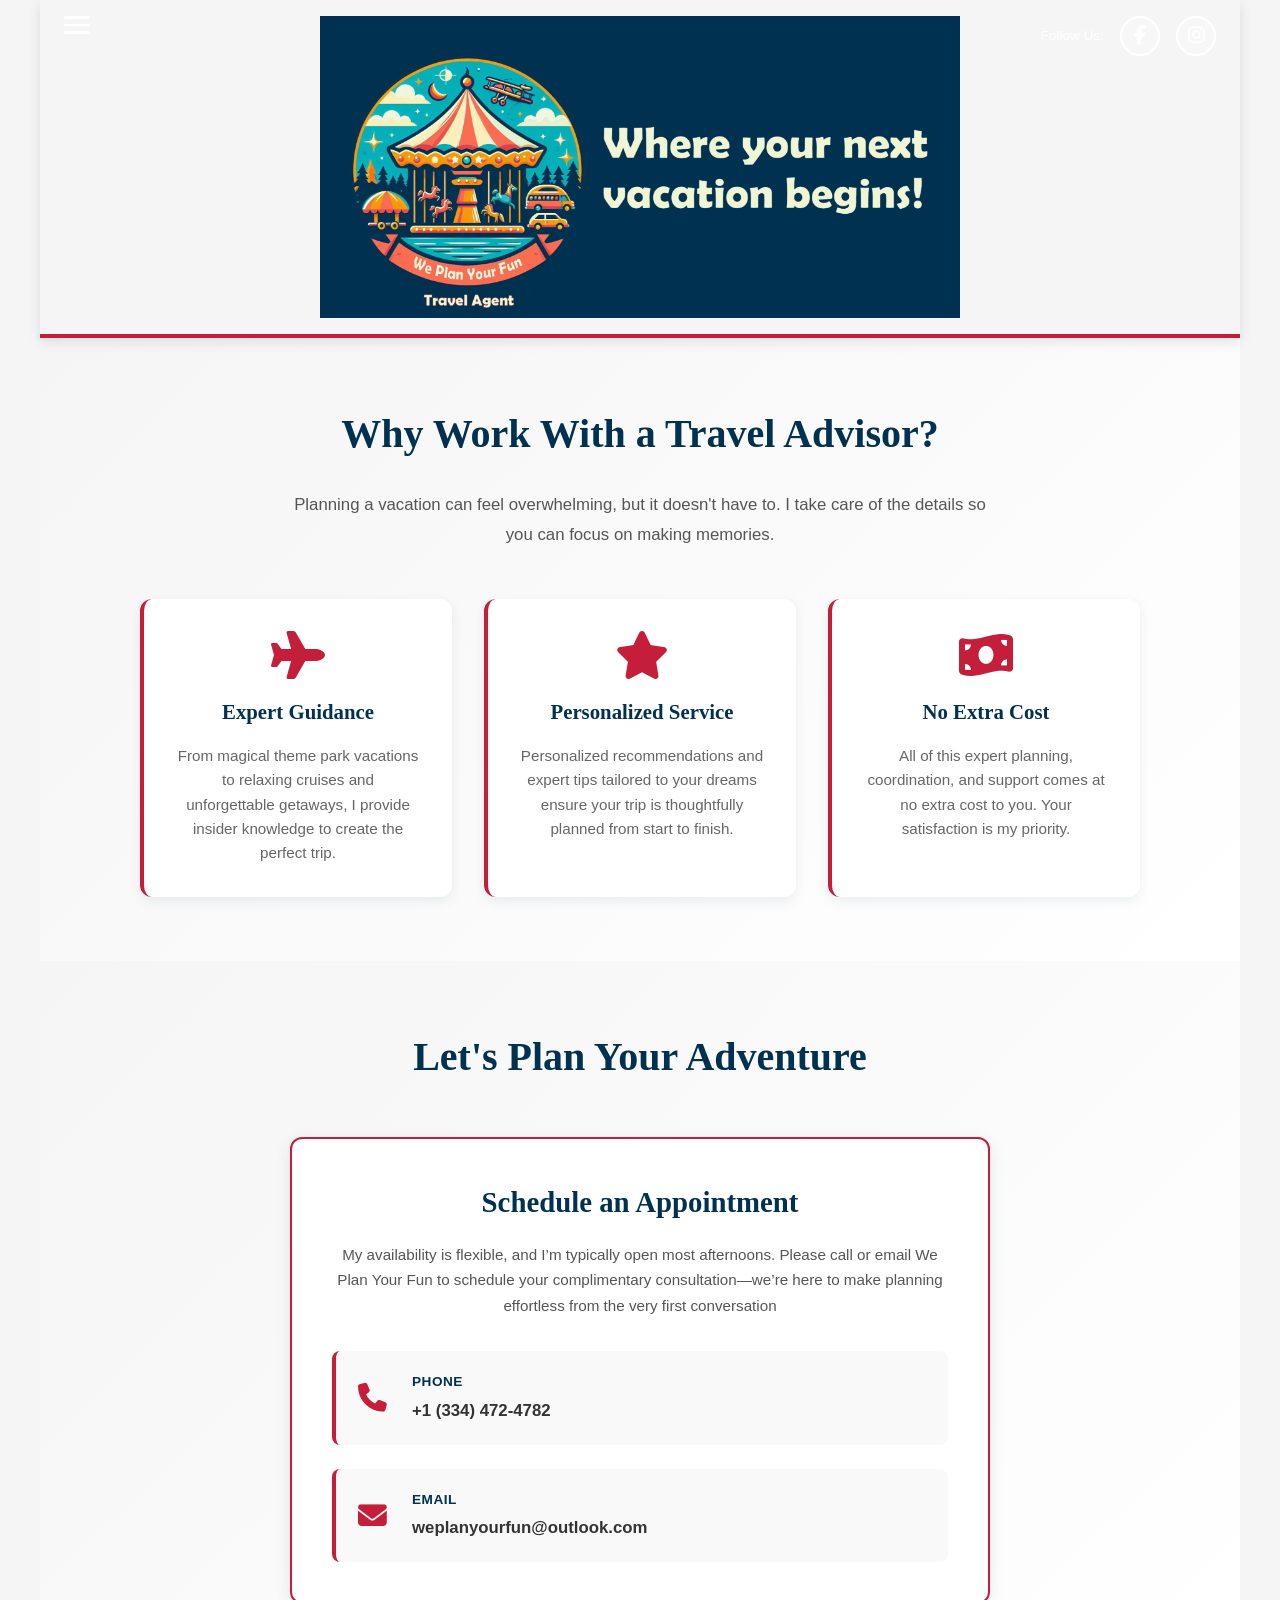
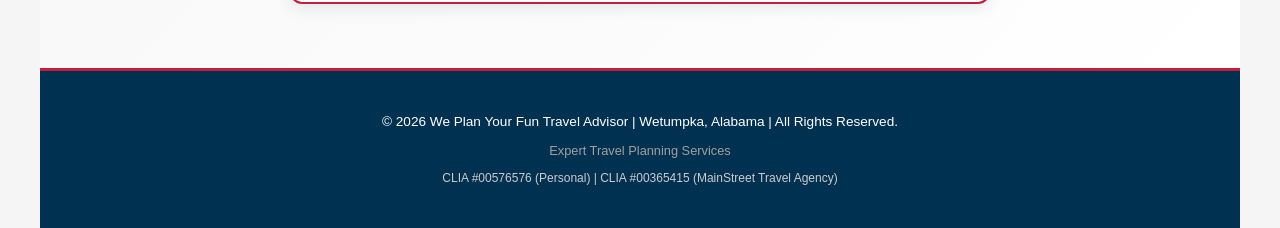
<file: index.html>
<!DOCTYPE html>
<html lang="en">
<head>
  <meta charset="UTF-8" />
  <meta name="viewport" content="width=device-width, initial-scale=1.0" />

  <title>We Plan Your Fun | Travel Advisor</title>

  <!-- Google Font: Libre Baskerville -->
  <link rel="preconnect" href="https://fonts.googleapis.com">
  <link rel="preconnect" href="https://fonts.gstatic.com" crossorigin>
  <link href="https://fonts.googleapis.com/css2?family=Libre+Baskerville:wght@400;700&display=swap" rel="stylesheet">

  <!-- Font Awesome Icons -->
  <link rel="stylesheet" href="https://cdnjs.cloudflare.com/ajax/libs/font-awesome/6.4.0/css/all.min.css" />

  <!-- Main Styles -->
  <link rel="stylesheet" href="styles.css" />
</head>
<body>

  <!-- Header / Navigation -->
  <header class="site-header">
    <!-- Hamburger Menu Toggle -->
    <input type="checkbox" id="menu-toggle" />
    <label for="menu-toggle" class="hamburger">
      <span></span>
      <span></span>
      <span></span>
    </label>

    <img src="Images/WePlanYourFun_Logo_Wide_High_Quality.jpg" alt="We Plan Your Fun Logo" class="logo" />

    <!-- Social Media Links -->
    <div class="header-social">
      <span class="follow-text">Follow Us:</span>
      <a href="https://www.facebook.com/261277687063460" target="_blank" class="social-icon" aria-label="Facebook" title="Facebook">
        <i class="fab fa-facebook-f"></i>
      </a>
      <a href="https://www.instagram.com/weplanyourfun/" target="_blank" class="social-icon" aria-label="Instagram" title="Instagram">
        <i class="fab fa-instagram"></i>
      </a>
    </div>

    <!-- Navigation Menu -->
    <nav class="nav-menu">
      <ul>
        <li><a href="index.html">Home</a></li>
        <li><a href="aboutme.html">About Me</a></li>
        <li><a href="disney-world.html">Disney World</a></li>
        <li><a href="#contact">Contact</a></li>
      </ul>
    </nav>
  </header>

  <!-- Hero Section -->
  <main>
    <section class="hero">
      <h3>Why Work With a Travel Advisor?</h3>
      <p class="hero-intro">
        Planning a vacation can feel overwhelming, but it doesn't have to. I take care of the details so you can focus on making memories.
      </p>
      <div class="hero-benefits">
        <div class="benefit-card">
          <i class="fas fa-plane"></i>
          <h4>Expert Guidance</h4>
          <p>From magical theme park vacations to relaxing cruises and unforgettable getaways, I provide insider knowledge to create the perfect trip.</p>
        </div>
        <div class="benefit-card">
          <i class="fas fa-star"></i>
          <h4>Personalized Service</h4>
          <p>Personalized recommendations and expert tips tailored to your dreams ensure your trip is thoughtfully planned from start to finish.</p>
        </div>
        <div class="benefit-card">
          <i class="fas fa-money-bill-wave"></i>
          <h4>No Extra Cost</h4>
          <p>All of this expert planning, coordination, and support comes at no extra cost to you. Your satisfaction is my priority.</p>
        </div>
      </div>
    </section>

    <!-- Contact Section -->
    <section class="contact" id="contact">
      <h3>Let's Plan Your Adventure</h3>
      <div class="contact-content">
        <div class="contact-info">
          <h4>Schedule an Appointment</h4>
          <p class="contact-description">My availability is flexible, and I’m typically open most afternoons. Please call or email We Plan Your Fun to schedule your complimentary consultation—we’re here to make planning effortless from the very first conversation</p>
          <div class="contact-details">
            <div class="detail-item">
              <i class="fas fa-phone"></i>
              <div class="detail-text">
                <strong>Phone</strong>
                <a href="tel:13344724782">+1 (334) 472-4782</a>
              </div>
            </div>
            <div class="detail-item">
              <i class="fas fa-envelope"></i>
              <div class="detail-text">
                <strong>Email</strong>
                <a href="mailto:weplanyourfun@outlook.com">weplanyourfun@outlook.com</a>
              </div>
            </div>
          </div>
        </div>
      </div>
    </section>
  </main>

  <!-- Footer -->
  <footer class="site-footer">
    <p>&copy; 2026 We Plan Your Fun Travel Advisor | Wetumpka, Alabama | All Rights Reserved.</p>
    <p class="footer-credit">Expert Travel Planning Services</p>
    <p class="clia-info">CLIA #00576576 (Personal) | CLIA #00365415 (MainStreet Travel Agency)</p>
  </footer>

</body>
</html>
</file>
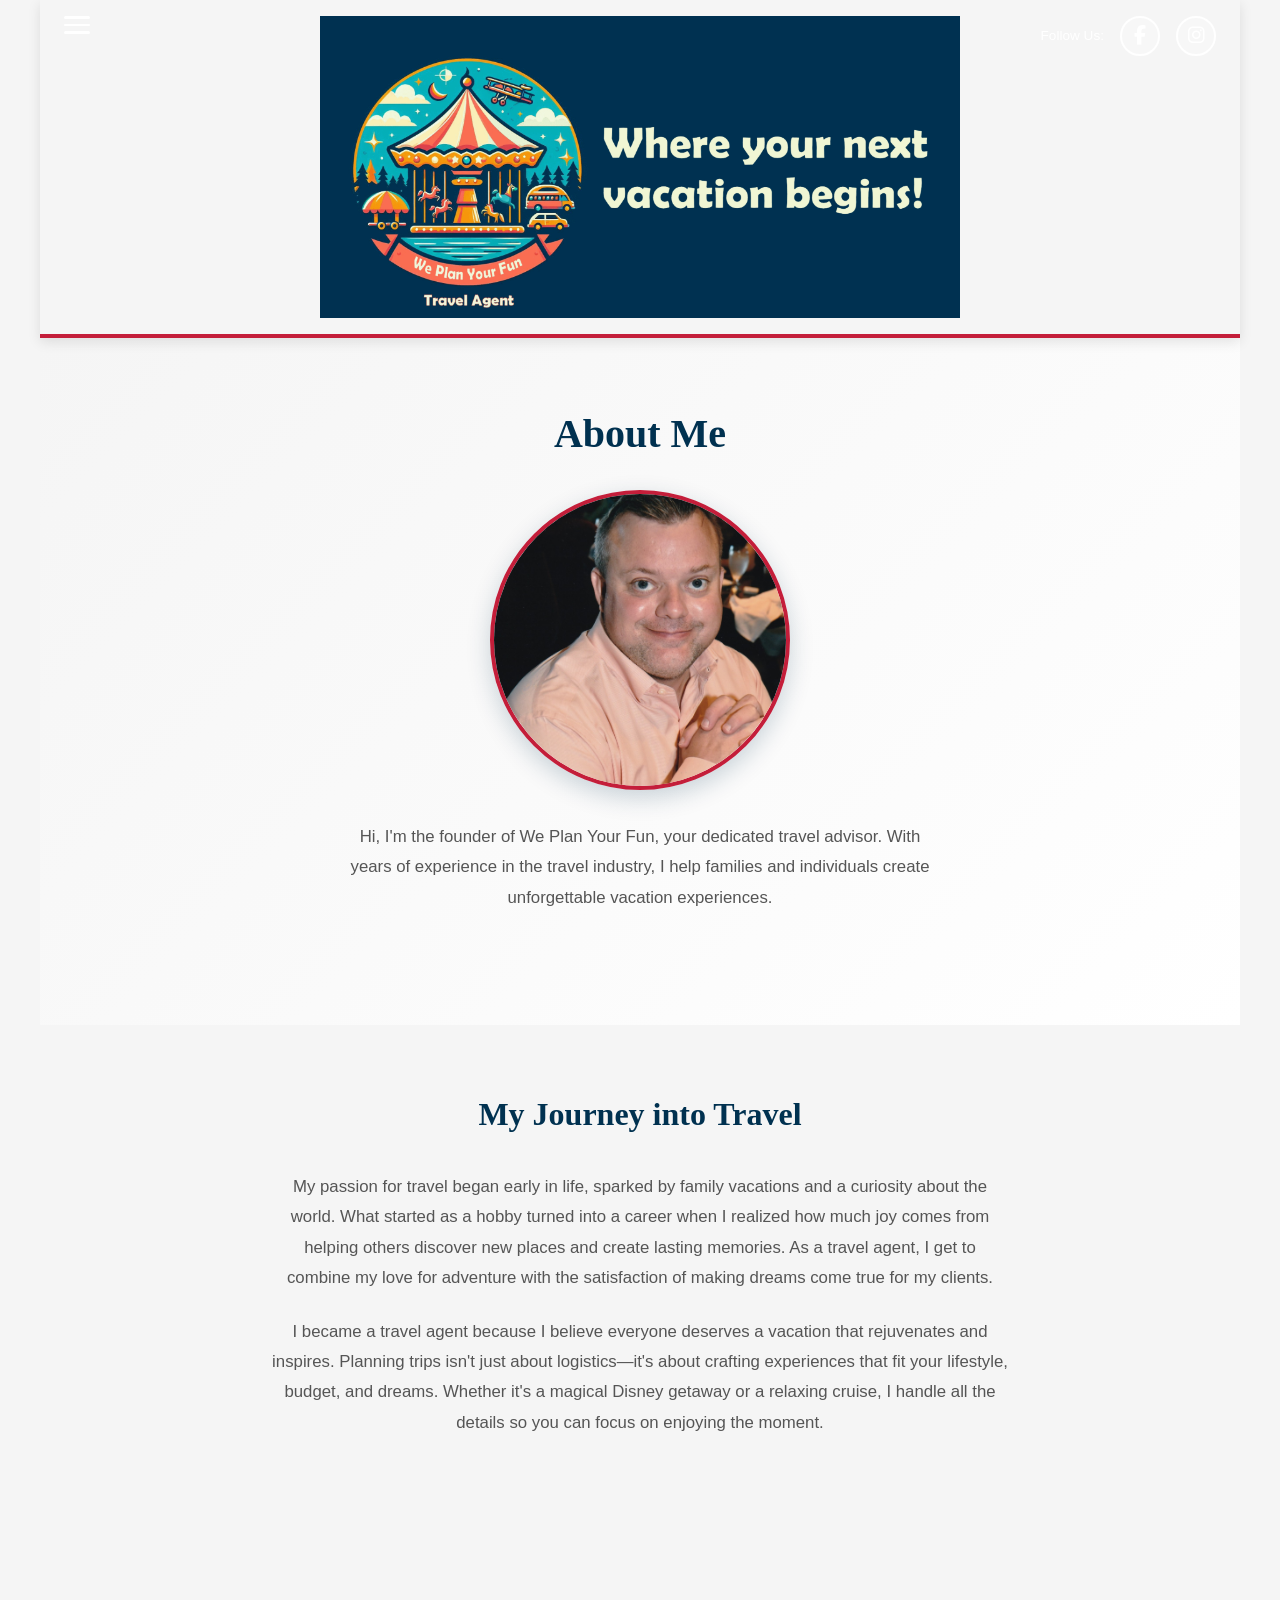
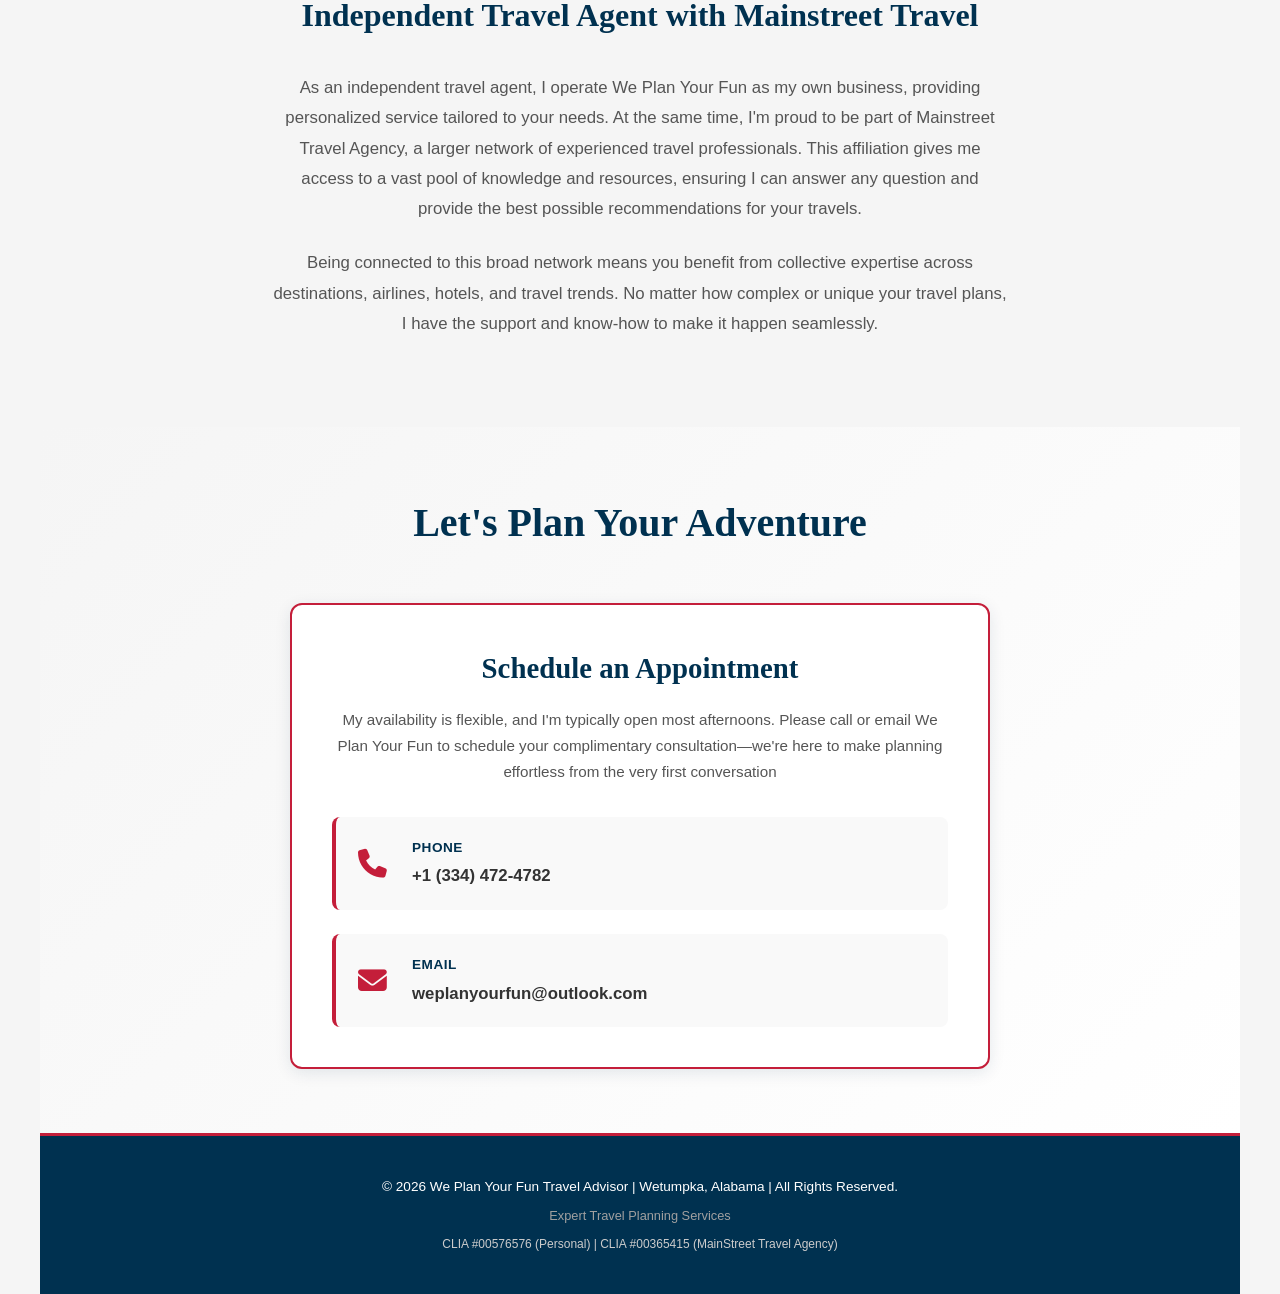
<file: aboutme.html>
<!DOCTYPE html>
<html lang="en">
<head>
  <meta charset="UTF-8" />
  <meta name="viewport" content="width=device-width, initial-scale=1.0" />

  <title>About Me | We Plan Your Fun</title>

  <!-- Google Font: Libre Baskerville -->
  <link rel="preconnect" href="https://fonts.googleapis.com">
  <link rel="preconnect" href="https://fonts.gstatic.com" crossorigin>
  <link href="https://fonts.googleapis.com/css2?family=Libre+Baskerville:wght@400;700&display=swap" rel="stylesheet">

  <!-- Font Awesome Icons -->
  <link rel="stylesheet" href="https://cdnjs.cloudflare.com/ajax/libs/font-awesome/6.4.0/css/all.min.css" />

  <!-- Main Styles -->
  <link rel="stylesheet" href="styles.css" />
</head>
<body>

  <!-- Header / Navigation -->
  <header class="site-header">
    <!-- Hamburger Menu Toggle -->
    <input type="checkbox" id="menu-toggle" />
    <label for="menu-toggle" class="hamburger">
      <span></span>
      <span></span>
      <span></span>
    </label>

    <img src="Images/WePlanYourFun_Logo_Wide_High_Quality.jpg" alt="We Plan Your Fun Logo" class="logo" />

    <!-- Social Media Links -->
    <div class="header-social">
      <span class="follow-text">Follow Us:</span>
      <a href="https://www.facebook.com/261277687063460" target="_blank" class="social-icon" aria-label="Facebook" title="Facebook">
        <i class="fab fa-facebook-f"></i>
      </a>
      <a href="https://www.instagram.com/weplanyourfun/" target="_blank" class="social-icon" aria-label="Instagram" title="Instagram">
        <i class="fab fa-instagram"></i>
      </a>
    </div>

    <!-- Navigation Menu -->
    <nav class="nav-menu">
      <ul>
        <li><a href="index.html">Home</a></li>
        <li><a href="aboutme.html">About Me</a></li>
        <li><a href="disney-world.html">Disney World</a></li>
        <li><a href="#contact">Contact</a></li>
      </ul>
    </nav>
  </header>

  <!-- About Me Section -->
  <main>
    <section class="hero">
      <h3>About Me</h3>
      <div class="about-intro">
        <img src="Images/AboutMePicture.jpg" alt="About Me Picture" class="about-image" />
        <div class="about-text">
          <p class="hero-intro">
            Hi, I'm the founder of We Plan Your Fun, your dedicated travel advisor. With years of experience in the travel industry, I help families and individuals create unforgettable vacation experiences.
          </p>
        </div>
      </div>
    </section>

    <section class="about-details">
      <h3>My Journey into Travel</h3>
      <p>
        My passion for travel began early in life, sparked by family vacations and a curiosity about the world. What started as a hobby turned into a career when I realized how much joy comes from helping others discover new places and create lasting memories. As a travel agent, I get to combine my love for adventure with the satisfaction of making dreams come true for my clients.
      </p>
      <p>
        I became a travel agent because I believe everyone deserves a vacation that rejuvenates and inspires. Planning trips isn't just about logistics—it's about crafting experiences that fit your lifestyle, budget, and dreams. Whether it's a magical Disney getaway or a relaxing cruise, I handle all the details so you can focus on enjoying the moment.
      </p>
    </section>

    <section class="network-info">
      <h3>Independent Travel Agent with Mainstreet Travel</h3>
      <p>
        As an independent travel agent, I operate We Plan Your Fun as my own business, providing personalized service tailored to your needs. At the same time, I'm proud to be part of Mainstreet Travel Agency, a larger network of experienced travel professionals. This affiliation gives me access to a vast pool of knowledge and resources, ensuring I can answer any question and provide the best possible recommendations for your travels.
      </p>
      <p>
        Being connected to this broad network means you benefit from collective expertise across destinations, airlines, hotels, and travel trends. No matter how complex or unique your travel plans, I have the support and know-how to make it happen seamlessly.
      </p>
    </section>

    <!-- Contact Section -->
    <section class="contact" id="contact">
      <h3>Let's Plan Your Adventure</h3>
      <div class="contact-content">
        <div class="contact-info">
          <h4>Schedule an Appointment</h4>
          <p class="contact-description">My availability is flexible, and I'm typically open most afternoons. Please call or email We Plan Your Fun to schedule your complimentary consultation—we're here to make planning effortless from the very first conversation</p>
          <div class="contact-details">
            <div class="detail-item">
              <i class="fas fa-phone"></i>
              <div class="detail-text">
                <strong>Phone</strong>
                <a href="tel:13344724782">+1 (334) 472-4782</a>
              </div>
            </div>
            <div class="detail-item">
              <i class="fas fa-envelope"></i>
              <div class="detail-text">
                <strong>Email</strong>
                <a href="mailto:weplanyourfun@outlook.com">weplanyourfun@outlook.com</a>
              </div>
            </div>
          </div>
        </div>
      </div>
    </section>
  </main>

  <!-- Footer -->
  <footer class="site-footer">
    <p>&copy; 2026 We Plan Your Fun Travel Advisor | Wetumpka, Alabama | All Rights Reserved.</p>
    <p class="footer-credit">Expert Travel Planning Services</p>
    <p class="clia-info">CLIA #00576576 (Personal) | CLIA #00365415 (MainStreet Travel Agency)</p>
  </footer>

</body>
</html>
</file>
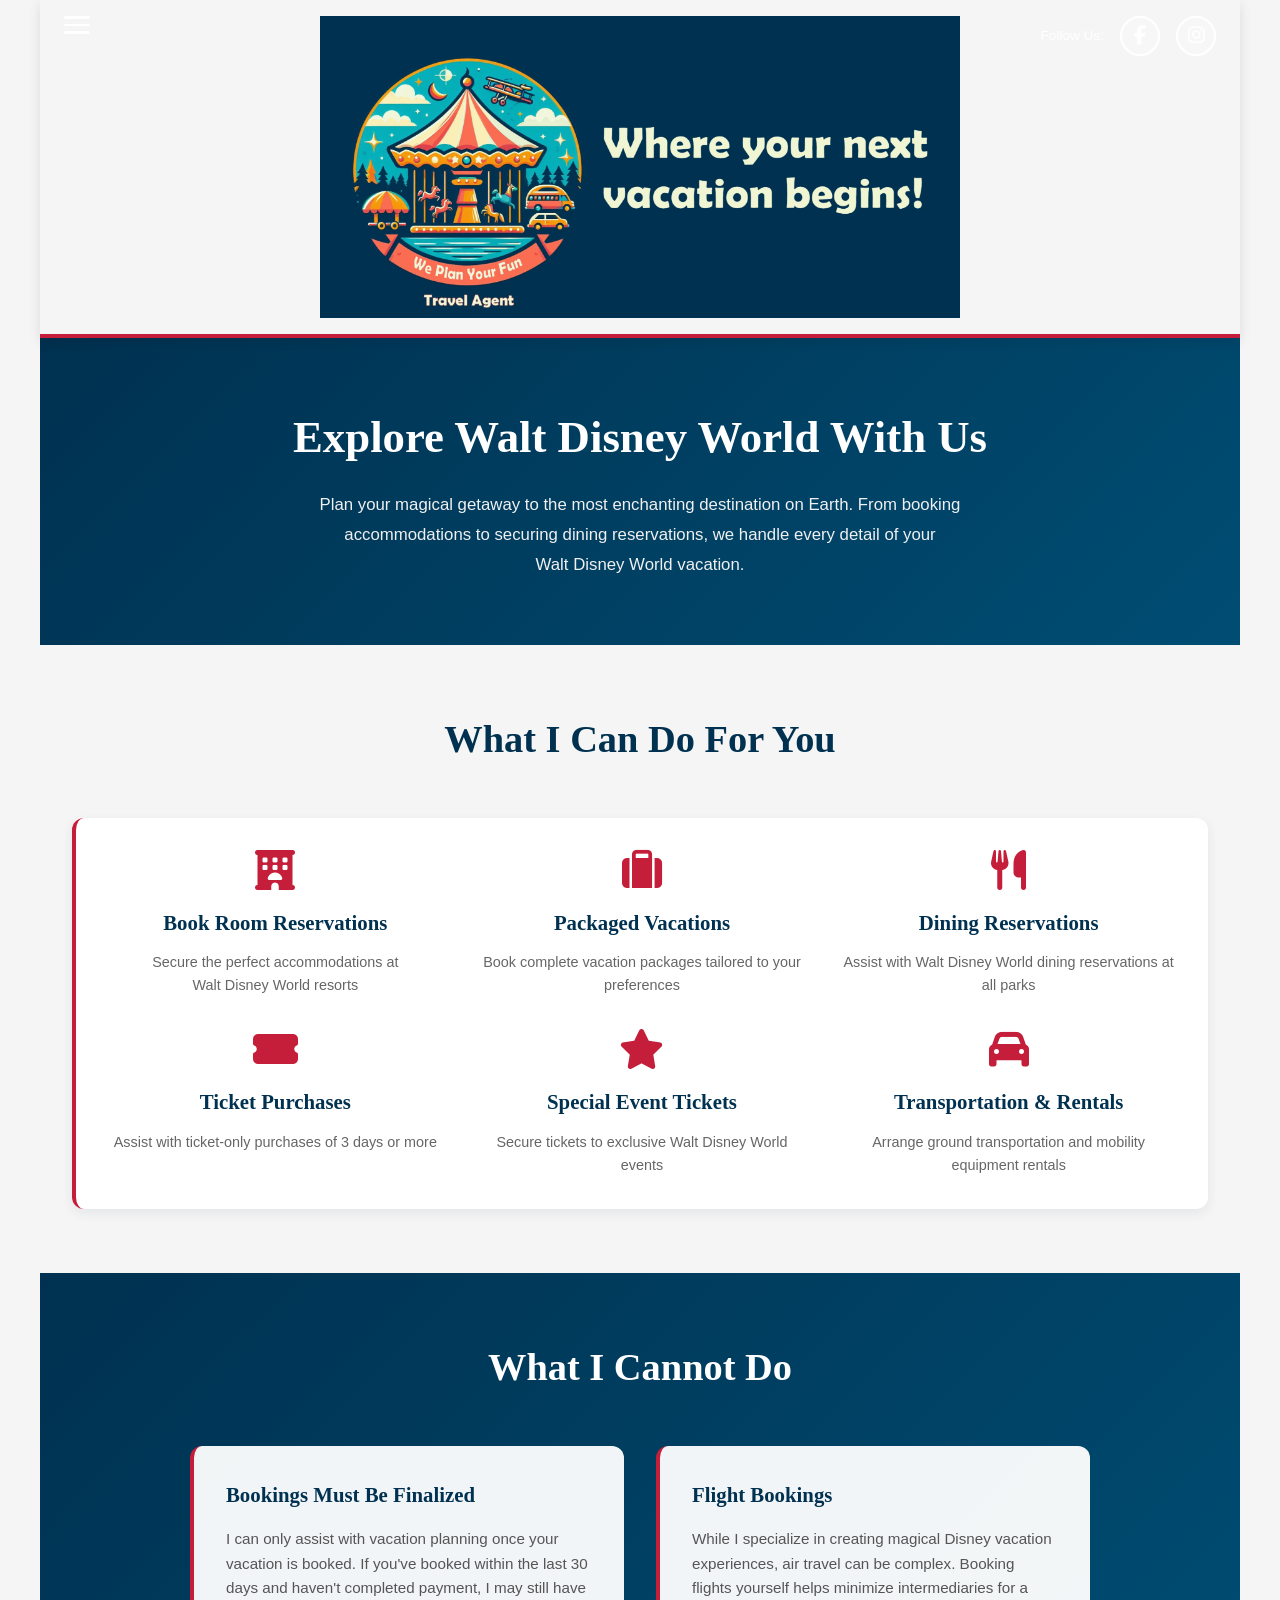
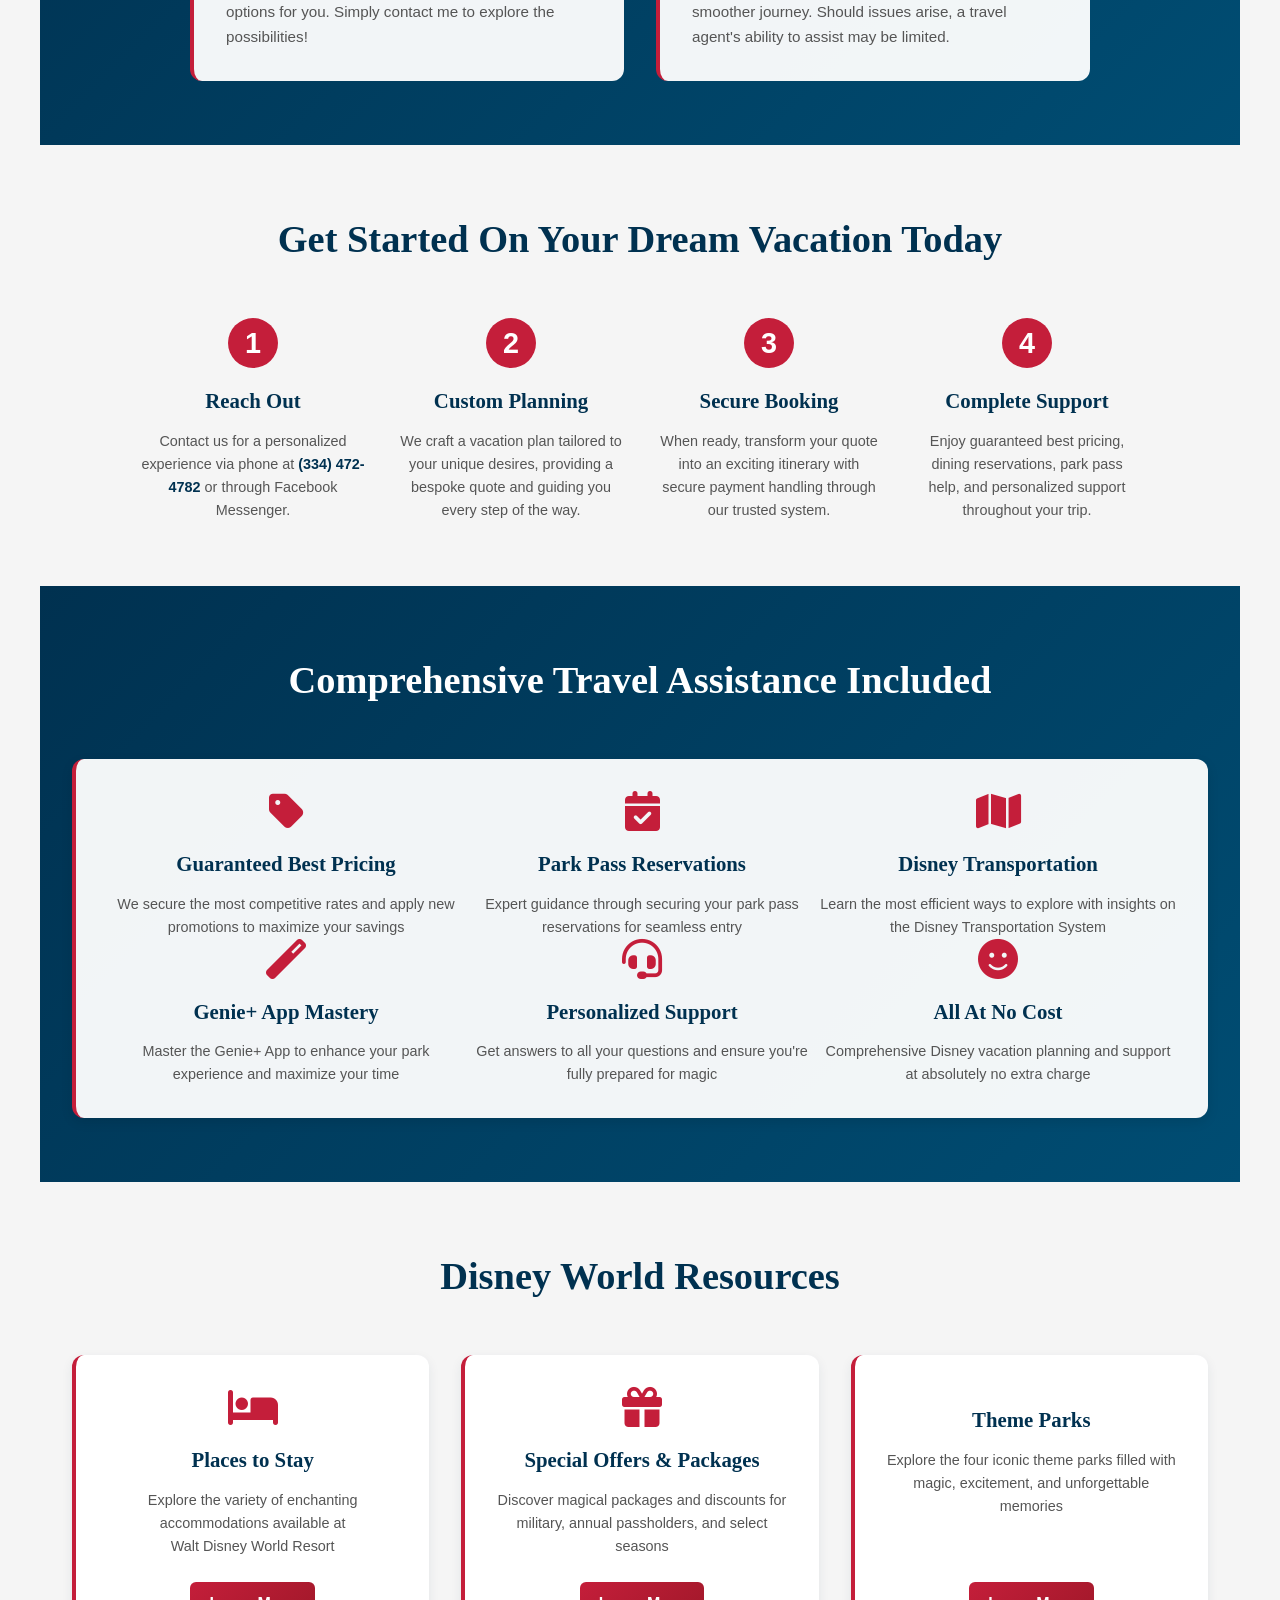
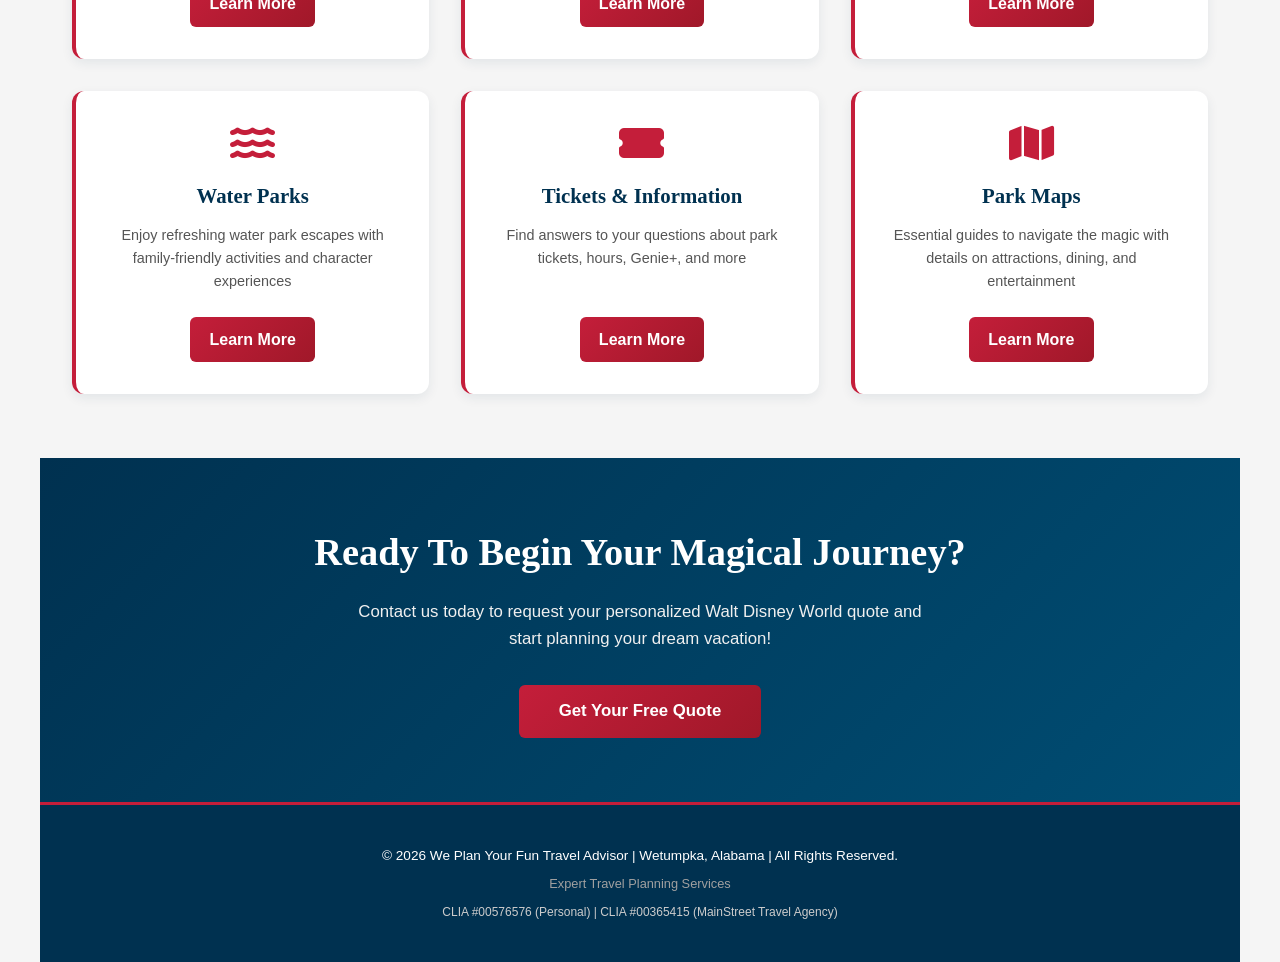
<file: disney-world.html>
<!DOCTYPE html>
<html lang="en">
<head>
  <meta charset="UTF-8" />
  <meta name="viewport" content="width=device-width, initial-scale=1.0" />

  <title>Walt Disney World Planning | We Plan Your Fun</title>

  <!-- Google Font: Libre Baskerville -->
  <link rel="preconnect" href="https://fonts.googleapis.com">
  <link rel="preconnect" href="https://fonts.gstatic.com" crossorigin>
  <link href="https://fonts.googleapis.com/css2?family=Libre+Baskerville:wght@400;700&display=swap" rel="stylesheet">

  <!-- Font Awesome Icons -->
  <link rel="stylesheet" href="https://cdnjs.cloudflare.com/ajax/libs/font-awesome/6.4.0/css/all.min.css" />

  <!-- Main Styles -->
  <link rel="stylesheet" href="styles.css" />
</head>
<body>

  <!-- Header / Navigation -->
  <header class="site-header">
    <!-- Hamburger Menu Toggle -->
    <input type="checkbox" id="menu-toggle" />
    <label for="menu-toggle" class="hamburger">
      <span></span>
      <span></span>
      <span></span>
    </label>

    <img src="Images/WePlanYourFun_Logo_Wide_High_Quality.jpg" alt="We Plan Your Fun Logo" class="logo" />

    <!-- Social Media Links -->
    <div class="header-social">
      <span class="follow-text">Follow Us:</span>
      <a href="https://www.facebook.com/261277687063460" target="_blank" class="social-icon" aria-label="Facebook" title="Facebook">
        <i class="fab fa-facebook-f"></i>
      </a>
      <a href="https://www.instagram.com/weplanyourfun/" target="_blank" class="social-icon" aria-label="Instagram" title="Instagram">
        <i class="fab fa-instagram"></i>
      </a>
    </div>

    <!-- Navigation Menu -->
    <nav class="nav-menu">
      <ul>
        <li><a href="index.html">Home</a></li>
        <li><a href="disney-world.html">Disney World</a></li>
        <li><a href="index.html#contact">Contact</a></li>
      </ul>
    </nav>
  </header>

  <!-- Main Content -->
  <main>
    <!-- Hero Section -->
    <section class="disney-hero">
      <h2>Explore Walt&nbsp;Disney&nbsp;World With Us</h2>
      <p>Plan your magical getaway to the most enchanting destination on Earth. From booking accommodations to securing dining reservations, we handle every detail of your Walt&nbsp;Disney&nbsp;World vacation.</p>
    </section>

    <!-- What We Can Do Section -->
    <section class="disney-services">
      <h3>What I Can Do For You</h3>
      <div class="services-grid">
        <div class="service-item">
          <i class="fas fa-hotel"></i>
          <h4>Book Room Reservations</h4>
          <p>Secure the perfect accommodations at Walt&nbsp;Disney&nbsp;World resorts</p>
        </div>
        <div class="service-item">
          <i class="fas fa-suitcase"></i>
          <h4>Packaged Vacations</h4>
          <p>Book complete vacation packages tailored to your preferences</p>
        </div>
        <div class="service-item">
          <i class="fas fa-utensils"></i>
          <h4>Dining Reservations</h4>
          <p>Assist with Walt&nbsp;Disney&nbsp;World dining reservations at all parks</p>
        </div>
        <div class="service-item">
          <i class="fas fa-ticket-alt"></i>
          <h4>Ticket Purchases</h4>
          <p>Assist with ticket-only purchases of 3 days or more</p>
        </div>
        <div class="service-item">
          <i class="fas fa-star"></i>
          <h4>Special Event Tickets</h4>
          <p>Secure tickets to exclusive Walt&nbsp;Disney&nbsp;World events</p>
        </div>
        <div class="service-item">
          <i class="fas fa-car"></i>
          <h4>Transportation & Rentals</h4>
          <p>Arrange ground transportation and mobility equipment rentals</p>
        </div>
      </div>
    </section>

    <!-- What We Can't Do Section -->
    <section class="disney-limitations">
      <h3>What I Cannot Do</h3>
      <div class="limitations-container">
        <div class="limitation-box">
          <h4>Bookings Must Be Finalized</h4>
          <p>I can only assist with vacation planning once your vacation is booked. If you've booked within the last 30 days and haven't completed payment, I may still have options for you. Simply contact me to explore the possibilities!</p>
        </div>
        <div class="limitation-box">
          <h4>Flight Bookings</h4>
          <p>While I specialize in creating magical Disney vacation experiences, air travel can be complex. Booking flights yourself helps minimize intermediaries for a smoother journey. Should issues arise, a travel agent's ability to assist may be limited.</p>
        </div>
      </div>
    </section>

    <!-- Get Started Section -->
    <section class="disney-getstarted">
      <h3>Get Started On Your Dream Vacation Today</h3>
      <div class="steps-container">
        <div class="step">
          <div class="step-number">1</div>
          <h4>Reach Out</h4>
          <p>Contact us for a personalized experience via phone at <a href="tel:13344724782">(334) 472-4782</a> or through Facebook Messenger.</p>
        </div>
        <div class="step">
          <div class="step-number">2</div>
          <h4>Custom Planning</h4>
          <p>We craft a vacation plan tailored to your unique desires, providing a bespoke quote and guiding you every step of the way.</p>
        </div>
        <div class="step">
          <div class="step-number">3</div>
          <h4>Secure Booking</h4>
          <p>When ready, transform your quote into an exciting itinerary with secure payment handling through our trusted system.</p>
        </div>
        <div class="step">
          <div class="step-number">4</div>
          <h4>Complete Support</h4>
          <p>Enjoy guaranteed best pricing, dining reservations, park pass help, and personalized support throughout your trip.</p>
        </div>
      </div>
    </section>

    <!-- Benefits Section -->
    <section class="disney-benefits">
      <h3>Comprehensive Travel Assistance Included</h3>
      <div class="benefits-grid">
        <div class="benefit-item">
          <i class="fas fa-tag"></i>
          <h4>Guaranteed Best Pricing</h4>
          <p>We secure the most competitive rates and apply new promotions to maximize your savings</p>
        </div>
        <div class="benefit-item">
          <i class="fas fa-calendar-check"></i>
          <h4>Park Pass Reservations</h4>
          <p>Expert guidance through securing your park pass reservations for seamless entry</p>
        </div>
        <div class="benefit-item">
          <i class="fas fa-map"></i>
          <h4>Disney Transportation</h4>
          <p>Learn the most efficient ways to explore with insights on the Disney Transportation System</p>
        </div>
        <div class="benefit-item">
          <i class="fas fa-magic"></i>
          <h4>Genie+ App Mastery</h4>
          <p>Master the Genie+ App to enhance your park experience and maximize your time</p>
        </div>
        <div class="benefit-item">
          <i class="fas fa-headset"></i>
          <h4>Personalized Support</h4>
          <p>Get answers to all your questions and ensure you're fully prepared for magic</p>
        </div>
        <div class="benefit-item">
          <i class="fas fa-smile"></i>
          <h4>All At No Cost</h4>
          <p>Comprehensive Disney vacation planning and support at absolutely no extra charge</p>
        </div>
      </div>
    </section>

    <!-- Resources Section -->
    <section class="disney-resources">
      <h3>Disney World Resources</h3>
      <div class="resources-grid">
        <div class="resource-card">
          <i class="fas fa-bed"></i>
          <h4>Places to Stay</h4>
          <p>Explore the variety of enchanting accommodations available at Walt&nbsp;Disney&nbsp;World Resort</p>
          <a href="#" class="resource-link">Learn More</a>
        </div>
        <div class="resource-card">
          <i class="fas fa-gift"></i>
          <h4>Special Offers & Packages</h4>
          <p>Discover magical packages and discounts for military, annual passholders, and select seasons</p>
          <a href="#" class="resource-link">Learn More</a>
        </div>
        <div class="resource-card">
          <i class="fas fa-castle"></i>
          <h4>Theme Parks</h4>
          <p>Explore the four iconic theme parks filled with magic, excitement, and unforgettable memories</p>
          <a href="#" class="resource-link">Learn More</a>
        </div>
        <div class="resource-card">
          <i class="fas fa-water"></i>
          <h4>Water Parks</h4>
          <p>Enjoy refreshing water park escapes with family-friendly activities and character experiences</p>
          <a href="#" class="resource-link">Learn More</a>
        </div>
        <div class="resource-card">
          <i class="fas fa-ticket-alt"></i>
          <h4>Tickets & Information</h4>
          <p>Find answers to your questions about park tickets, hours, Genie+, and more</p>
          <a href="#" class="resource-link">Learn More</a>
        </div>
        <div class="resource-card">
          <i class="fas fa-map"></i>
          <h4>Park Maps</h4>
          <p>Essential guides to navigate the magic with details on attractions, dining, and entertainment</p>
          <a href="#" class="resource-link">Learn More</a>
        </div>
      </div>
    </section>

    <!-- Contact CTA Section -->
    <section class="disney-contact-cta" id="contact">
      <h3>Ready To Begin Your Magical Journey?</h3>
      <p>Contact us today to request your personalized Walt&nbsp;Disney&nbsp;World quote and start planning your dream vacation!</p>
      <a href="index.html#contact" class="cta-link">Get Your Free Quote</a>
    </section>
  </main>

  <!-- Footer -->
  <footer class="site-footer">
    <p>&copy; 2026 We Plan Your Fun Travel Advisor | Wetumpka, Alabama | All Rights Reserved.</p>
    <p class="footer-credit">Expert Travel Planning Services</p>
    <p class="clia-info">CLIA #00576576 (Personal) | CLIA #00365415 (MainStreet Travel Agency)</p>
  </footer>

</body>
</html>
</file>
<file: styles.css>
/* =========================
   Global Styles
========================= */

* {
  margin: 0;
  padding: 0;
  box-sizing: border-box;
}

body {
  background-color: #f5f5f5;
  color: #333333;
  font-family: "Outfit", Helvetica, Arial, sans-serif;
  line-height: 1.6;
  max-width: 1200px;
  margin: 0 auto;
}

/* =========================
   Header & Navigation
========================= */

.site-header {
  display: flex;
  flex-direction: column;
  align-items: center;
  justify-content: center;
  padding: 1rem 1.5rem;
  position: relative;
  background: linear-gradient(135deg, #003150 0%);
  box-shadow: 0 4px 12px rgba(0, 0, 0, 0.1);
  border-bottom: 4px solid #C41E3A;
}

/* =========================
   Header Social Links
========================= */

.header-social {
  position: absolute;
  right: 1.5rem;
  top: 1rem;
  display: flex;
  align-items: center;
  gap: 1rem;
}

.follow-text {
  font-size: 0.85rem;
  color: #ffffff;
}

.social-icon {
  display: inline-flex;
  align-items: center;
  justify-content: center;
  width: 40px;
  height: 40px;
  background-color: rgba(255, 255, 255, 0.2);
  color: #ffffff;
  text-decoration: none;
  border-radius: 50%;
  border: 2px solid #ffffff;
  transition: all 0.3s ease;
  font-size: 1.2rem;
}

.social-icon:hover {
  background-color: #C41E3A;
  color: #ffffff;
  transform: translateY(-3px);
  box-shadow: 0 4px 12px rgba(196, 30, 58, 0.4);
}

.hamburger {
  position: absolute;
  left: 1.5rem;
  top: 1rem;
  display: flex;
  flex-direction: column;
  cursor: pointer;
  gap: 5px;
}

.hamburger span {
  width: 26px;
  height: 2.5px;
  background: #ffffff;
  border-radius: 2px;
  transition: all 0.3s ease;
}

.logo {
  width: 50vw;
  min-width: 512px;
  min-height: 242px;
  object-fit: contain;
}

/* Hamburger Menu */
#menu-toggle {
  display: none;
}

/* Navigation Menu */
.nav-menu {
  position: absolute;
  top: 45px;
  left: 1.5rem;
  background-color: #ffffff;
  width: 220px;
  display: none;
  box-shadow: 0 8px 16px rgba(0, 0, 0, 0.1);
  border-radius: 0 0 8px 0;
  z-index: 999;
}

.nav-menu ul {
  list-style: none;
}

.nav-menu li {
  border-bottom: 1px solid #f0f0f0;
}

.nav-menu li:last-child {
  border-bottom: none;
}

.nav-menu a {
  display: block;
  padding: 14px 18px;
  text-decoration: none;
  color: #333333;
  font-family: "Outfit", Helvetica, Arial, sans-serif;
  font-weight: 500;
  transition: all 0.3s ease;
}

.nav-menu a:hover {
  background-color: #f0f7ff;
  color: #C41E3A;
  padding-left: 22px;
}

/* Show Menu When Checked */
#menu-toggle:checked ~ .nav-menu {
  display: block;
}

/* =========================
   Hero Section
========================= */

.hero {
  padding: 4rem 2rem;
  text-align: center;
  background: linear-gradient(135deg, #f5f5f5 0%, #ffffff 100%);
  border-radius: 0;
  margin: 0;
}

.hero h3 {
  font-size: 2.5rem;
  margin-bottom: 1.5rem;
  color: #003150;
  font-family: "Playfair Display", serif;
  font-weight: 700;
}

.hero-intro {
  max-width: 700px;
  margin: 0 auto 3rem;
  font-family: "Outfit", Helvetica, Arial, sans-serif;
  font-size: 1.05rem;
  color: #555555;
  line-height: 1.8;
}

.hero-benefits {
  display: grid;
  grid-template-columns: repeat(3, 1fr);
  gap: 2rem;
  max-width: 1000px;
  margin: 0 auto;
  justify-content: center;
}

.benefit-card {
  background-color: #ffffff;
  padding: 2rem;
  border-radius: 12px;
  border: none;
  box-shadow: 0 4px 12px rgba(0, 49, 80, 0.08);
  transition: all 0.3s ease;
  border-left: 4px solid #C41E3A;
}

.benefit-card:hover {
  transform: translateY(-8px);
  box-shadow: 0 12px 24px rgba(0, 49, 80, 0.15);
}

.benefit-card i {
  font-size: 3rem;
  color: #C41E3A;
  margin-bottom: 1rem;
  display: block;
}

.benefit-card h4 {
  font-size: 1.3rem;
  color: #003150;
  margin-bottom: 1rem;
  font-family: "Playfair Display", serif;
  font-weight: 600;
}

.benefit-card p {
  font-family: "Outfit", Helvetica, Arial, sans-serif;
  color: #666666;
  font-size: 0.95rem;
  line-height: 1.6;
}

/* =========================
   Services Section
========================= */

.services {
  padding: 4rem 2rem;
  background: linear-gradient(135deg, #003150 0%, #004d73 100%);
}

.services h3 {
  font-size: 2.5rem;
  text-align: center;
  margin-bottom: 3rem;
  color: #ffffff;
  font-family: "Playfair Display", serif;
  font-weight: 700;
}

.services-grid {
  display: grid;
  grid-template-columns: repeat(3, 1fr);
  gap: 2rem;
  max-width: 1200px;
  margin: 0 auto;
  justify-content: center;
}

.service-card {
  background-color: rgba(255, 255, 255, 0.95);
  padding: 2rem;
  border-radius: 12px;
  border: none;
  box-shadow: 0 4px 16px rgba(0, 0, 0, 0.1);
  transition: all 0.3s ease;
}

.service-card:hover {
  transform: translateY(-8px);
  box-shadow: 0 12px 28px rgba(0, 0, 0, 0.15);
}

.service-card h4 {
  font-size: 1.5rem;
  margin-bottom: 1rem;
  color: #003150;
  font-family: "Playfair Display", serif;
  font-weight: 600;
}

.service-card p {
  font-family: "Outfit", Helvetica, Arial, sans-serif;
  font-size: 0.95rem;
  line-height: 1.6;
  margin-bottom: 1.5rem;
  color: #555555;
}

.learn-more {
  display: inline-block;
  padding: 0.7rem 1.5rem;
  background: linear-gradient(135deg, #C41E3A 0%, #a01829 100%);
  color: #ffffff;
  text-decoration: none;
  font-weight: 600;
  border-radius: 6px;
  font-family: "Outfit", Helvetica, Arial, sans-serif;
  transition: all 0.3s ease;
  font-size: 0.95rem;
}

.learn-more:hover {
  box-shadow: 0 6px 16px rgba(196, 30, 58, 0.3);
  transform: translateY(-2px);
}

/* =========================
   About Section
========================= */

.about {
  padding: 3rem 1.5rem;
  text-align: center;
  max-width: 900px;
  margin: 0 auto;
}

.about h3 {
  font-size: 1.8rem;
  margin-bottom: 1rem;
  color: #003150;
}

.about p {
  font-family: "Outfit", Helvetica, Arial, sans-serif;
  font-size: 1.05rem;
  color: #555555;
}

/* =========================
   Contact Section
========================= */

.contact {
  padding: 4rem 2rem;
  background: linear-gradient(135deg, #f5f5f5 0%, #ffffff 100%);
}

.contact h3 {
  font-size: 2.5rem;
  text-align: center;
  margin-bottom: 3rem;
  color: #003150;
  font-family: "Playfair Display", serif;
  font-weight: 700;
}

.contact-content {
  display: flex;
  justify-content: center;
  max-width: 700px;
  margin: 0 auto;
}

.contact-info {
  text-align: center;
  width: 100%;
  background-color: #ffffff;
  padding: 2.5rem;
  border-radius: 12px;
  border: 2px solid #C41E3A;
  box-shadow: 0 4px 16px rgba(0, 49, 80, 0.1);
}

.contact-info h4 {
  font-size: 1.8rem;
  margin-bottom: 1rem;
  color: #003150;
  font-family: "Playfair Display", serif;
  font-weight: 600;
}

.contact-description {
  font-family: "Outfit", Helvetica, Arial, sans-serif;
  margin-bottom: 2rem;
  color: #555555;
  line-height: 1.7;
  font-size: 0.95rem;
}

.contact-details {
  display: flex;
  flex-direction: column;
  gap: 1.5rem;
  margin-top: 2rem;
}

.detail-item {
  display: flex;
  align-items: center;
  justify-content: flex-start;
  gap: 1.5rem;
  padding: 1.25rem;
  background-color: #f9f9f9;
  border-radius: 8px;
  border-left: 4px solid #C41E3A;
  transition: all 0.3s ease;
}

.detail-item:hover {
  background-color: #f0f7ff;
  transform: translateX(5px);
}

.detail-item i {
  font-size: 1.8rem;
  color: #C41E3A;
  min-width: 2rem;
  text-align: center;
}

.detail-text {
  text-align: left;
}

.detail-text strong {
  display: block;
  font-size: 0.85rem;
  color: #003150;
  margin-bottom: 0.3rem;
  letter-spacing: 0.5px;
  text-transform: uppercase;
  font-weight: 600;
}

.detail-text a,
.detail-text p {
  font-family: "Outfit", Helvetica, Arial, sans-serif;
  color: #333333;
  margin: 0;
  font-size: 1.05rem;
  font-weight: 600;
}

.detail-text a {
  text-decoration: none;
  transition: color 0.3s ease;
}

.detail-text a:hover {
  color: #C41E3A;
}

.social-links {
  display: none;
}

/* =========================
   About Me Styles
========================= */

.about-intro {
  display: flex;
  flex-direction: column;
  align-items: center;
  gap: 2rem;
  max-width: 1000px;
  margin: 0 auto;
}

.about-image {
  width: 300px;
  height: 300px;
  object-fit: cover;
  object-position: center 20%;
  border-radius: 50%;
  border: 4px solid #C41E3A;
  box-shadow: 0 8px 24px rgba(0, 49, 80, 0.2);
}

.about-text {
  flex: 1;
  max-width: 600px;
}

.about-details,
.network-info {
  padding: 4rem 2rem;
  max-width: 800px;
  margin: 0 auto;
  text-align: center;
}

.about-details h3,
.network-info h3 {
  font-size: 2rem;
  margin-bottom: 2rem;
  color: #003150;
  font-family: "Playfair Display", serif;
  font-weight: 700;
}

.about-details p,
.network-info p {
  font-family: "Outfit", Helvetica, Arial, sans-serif;
  font-size: 1.05rem;
  color: #555555;
  line-height: 1.8;
  margin-bottom: 1.5rem;
}

/* =========================
   Footer
========================= */

.site-footer {
  text-align: center;
  padding: 2rem 1.5rem;
  font-size: 0.85rem;
  font-family: "Outfit", Helvetica, Arial, sans-serif;
  border-top: 3px solid #C41E3A;
  background-color: #003150;
  color: #ffffff;
}

.site-footer p {
  margin: 0.5rem 0;
}

.footer-credit {
  font-size: 0.8rem;
  color: #a0a0a0;
  margin-top: 0.75rem;
}

.clia-info {
  font-size: 0.75rem;
  color: #cccccc;
  margin-top: 0.5rem;
  font-weight: 500;
}

/* =========================
   Disney World Page Styles
========================= */

.disney-hero {
  padding: 4rem 2rem;
  text-align: center;
  background: linear-gradient(135deg, #003150 0%, #004d73 100%);
}

.disney-hero h2 {
  font-size: 2.8rem;
  color: #ffffff;
  margin-bottom: 1rem;
  font-family: "Playfair Display", serif;
  font-weight: 700;
}

.disney-hero p {
  max-width: 700px;
  margin: 0 auto;
  font-family: "Outfit", Helvetica, Arial, sans-serif;
  font-size: 1.05rem;
  color: #f0f0f0;
  line-height: 1.8;
}

/* Disney Services Section */
.disney-services {
  padding: 4rem 2rem;
  background-color: #f5f5f5;
}

.disney-services h3 {
  font-size: 2.4rem;
  color: #003150;
  text-align: center;
  margin-bottom: 3rem;
  font-family: "Playfair Display", serif;
  font-weight: 700;
}

.services-grid {
  display: grid;
  grid-template-columns: repeat(3, 1fr);
  background-color: #ffffff;
  padding: 2rem;
  border-radius: 12px;
  border: none;
  box-shadow: 0 4px 12px rgba(0, 49, 80, 0.08);
  text-align: center;
  transition: all 0.3s ease;
  border-left: 4px solid #C41E3A;
}

.service-item:hover {
  transform: translateY(-8px);
  box-shadow: 0 12px 24px rgba(0, 49, 80, 0.15);
}

.service-item i {
  font-size: 2.5rem;
  color: #C41E3A;
  margin-bottom: 1rem;
  display: block;
}

.service-item h4 {
  font-size: 1.3rem;
  color: #003150;
  margin-bottom: 0.75rem;
  font-family: "Playfair Display", serif;
  font-weight: 600;
}

.service-item p {
  font-family: "Outfit", Helvetica, Arial, sans-serif;
  color: #666666;
  font-size: 0.9rem;
}

/* Disney Limitations Section */
.disney-limitations {
  padding: 4rem 2rem;
  background: linear-gradient(135deg, #003150 0%, #004d73 100%);
}

.disney-limitations h3 {
  font-size: 2.4rem;
  color: #ffffff;
  text-align: center;
  margin-bottom: 3rem;
  font-family: "Playfair Display", serif;
  font-weight: 700;
}

.limitations-container {
  display: grid;
  grid-template-columns: repeat(2, 1fr);
  gap: 2rem;
  max-width: 900px;
  margin: 0 auto;
  justify-content: center;
}

.limitation-box {
  background-color: rgba(255, 255, 255, 0.95);
  padding: 2rem;
  border-radius: 12px;
  border-left: 4px solid #C41E3A;
}

.limitation-box h4 {
  font-size: 1.3rem;
  color: #003150;
  margin-bottom: 1rem;
  font-family: "Playfair Display", serif;
  font-weight: 600;
}

.limitation-box p {
  font-family: "Outfit", Helvetica, Arial, sans-serif;
  color: #555555;
  font-size: 0.95rem;
  line-height: 1.6;
}

/* Get Started Section */
.disney-getstarted {
  padding: 4rem 2rem;
  background-color: #f5f5f5;
}

.disney-getstarted h3 {
  font-size: 2.4rem;
  color: #003150;
  text-align: center;
  margin-bottom: 3rem;
  font-family: "Playfair Display", serif;
  font-weight: 700;
}

.steps-container {
  display: grid;
  grid-template-columns: repeat(4, 1fr);
  gap: 2rem;
  max-width: 1000px;
  margin: 0 auto;
  justify-content: center;
}

.step {
  text-align: center;
  position: relative;
}

.step-number {
  display: inline-flex;
  align-items: center;
  justify-content: center;
  width: 50px;
  height: 50px;
  background-color: #C41E3A;
  color: #ffffff;
  border-radius: 50%;
  font-size: 1.8rem;
  font-weight: bold;
  margin-bottom: 1rem;
}

.step h4 {
  font-size: 1.3rem;
  color: #003150;
  margin-bottom: 0.75rem;
  font-family: "Playfair Display", serif;
  font-weight: 600;
}

.step p {
  font-family: "Outfit", Helvetica, Arial, sans-serif;
  color: #555555;
  font-size: 0.9rem;
  line-height: 1.6;
}

.step a {
  color: #003150;
  text-decoration: none;
  font-weight: 600;
  transition: color 0.3s ease;
}

.step a:hover {
  color: #C41E3A;
  text-decoration: underline;
}

/* Disney Benefits Section */
.disney-benefits {
  padding: 4rem 2rem;
  background: linear-gradient(135deg, #003150 0%, #004d73 100%);
}

.disney-benefits h3 {
  font-size: 2.4rem;
  color: #ffffff;
  text-align: center;
  margin-bottom: 3rem;
  font-family: "Playfair Display", serif;
  font-weight: 700;
}

.benefits-grid {
  display: grid;
  grid-template-columns: repeat(3, 1fr);
  background-color: rgba(255, 255, 255, 0.95);
  padding: 2rem;
  border-radius: 12px;
  border: none;
  box-shadow: 0 4px 12px rgba(0, 0, 0, 0.1);
  text-align: center;
  transition: all 0.3s ease;
  border-left: 4px solid #C41E3A;
}

.benefit-item:hover {
  transform: translateY(-8px);
  box-shadow: 0 12px 24px rgba(0, 0, 0, 0.15);
}

.benefit-item i {
  font-size: 2.5rem;
  color: #C41E3A;
  margin-bottom: 1rem;
  display: block;
}

.benefit-item h4 {
  font-size: 1.3rem;
  color: #003150;
  margin-bottom: 0.75rem;
  font-family: "Playfair Display", serif;
  font-weight: 600;
}

.benefit-item p {
  font-family: "Outfit", Helvetica, Arial, sans-serif;
  color: #555555;
  font-size: 0.9rem;
}

/* Disney Resources Section */
.disney-resources {
  padding: 4rem 2rem;
  background-color: #f5f5f5;
}

.disney-resources h3 {
  font-size: 2.4rem;
  color: #003150;
  text-align: center;
  margin-bottom: 3rem;
  font-family: "Playfair Display", serif;
  font-weight: 700;
}

.resources-grid {
  display: grid;
  grid-template-columns: repeat(3, 1fr);
  gap: 2rem;
  max-width: 1200px;
  margin: 0 auto;
  justify-content: center;
}

.resource-card {
  background-color: #ffffff;
  padding: 2rem;
  border-radius: 12px;
  border: none;
  box-shadow: 0 4px 12px rgba(0, 49, 80, 0.08);
  text-align: center;
  transition: all 0.3s ease;
  display: flex;
  flex-direction: column;
  border-left: 4px solid #C41E3A;
}

.resource-card:hover {
  transform: translateY(-8px);
  box-shadow: 0 12px 24px rgba(0, 49, 80, 0.15);
}

.resource-card i {
  font-size: 2.5rem;
  color: #C41E3A;
  margin-bottom: 1rem;
}

.resource-card h4 {
  font-size: 1.3rem;
  color: #003150;
  margin-bottom: 0.75rem;
  font-family: "Playfair Display", serif;
  font-weight: 600;
}

.resource-card p {
  font-family: "Outfit", Helvetica, Arial, sans-serif;
  color: #555555;
  font-size: 0.9rem;
  margin-bottom: 1.5rem;
  flex-grow: 1;
}

.resource-link {
  display: inline-block;
  padding: 0.6rem 1.2rem;
  background: linear-gradient(135deg, #C41E3A 0%, #a01829 100%);
  color: #ffffff;
  text-decoration: none;
  font-weight: 600;
  border-radius: 6px;
  font-family: "Outfit", Helvetica, Arial, sans-serif;
  transition: all 0.3s ease;
  align-self: center;
}

.resource-link:hover {
  box-shadow: 0 6px 16px rgba(196, 30, 58, 0.3);
  transform: translateY(-2px);
}

/* Disney Contact CTA Section */
.disney-contact-cta {
  padding: 4rem 2rem;
  text-align: center;
  background: linear-gradient(135deg, #003150 0%, #004d73 100%);
}

.disney-contact-cta h3 {
  font-size: 2.4rem;
  color: #ffffff;
  margin-bottom: 1rem;
  font-family: "Playfair Display", serif;
  font-weight: 700;
}

.disney-contact-cta p {
  font-family: "Outfit", Helvetica, Arial, sans-serif;
  color: #f0f0f0;
  font-size: 1.05rem;
  margin-bottom: 2rem;
  max-width: 600px;
  margin-left: auto;
  margin-right: auto;
}

.cta-link {
  display: inline-block;
  padding: 0.8rem 2.5rem;
  background: linear-gradient(135deg, #C41E3A 0%, #a01829 100%);
  color: #ffffff;
  text-decoration: none;
  font-weight: 600;
  border-radius: 6px;
  font-family: "Outfit", Helvetica, Arial, sans-serif;
  font-size: 1.05rem;
  transition: all 0.3s ease;
}

.cta-link:hover {
  box-shadow: 0 6px 16px rgba(196, 30, 58, 0.4);
  transform: translateY(-3px);
}
</file>
